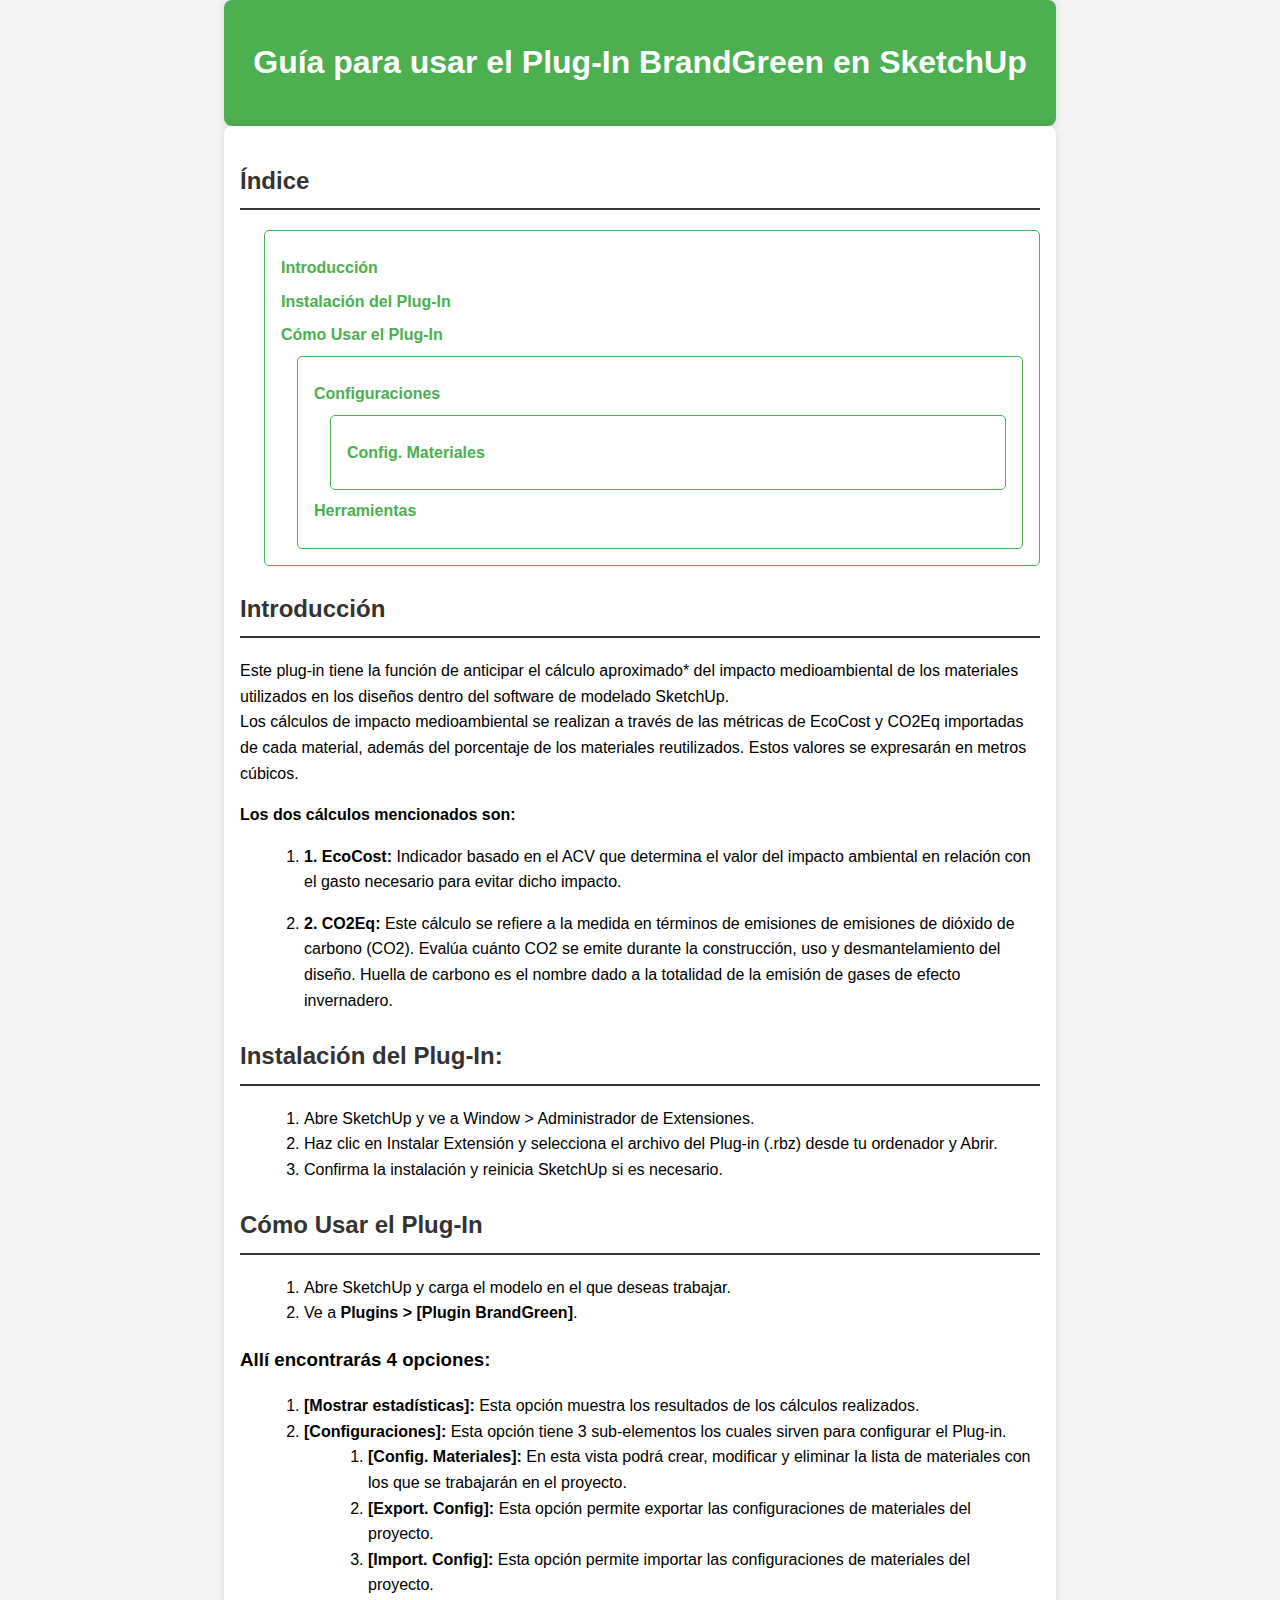
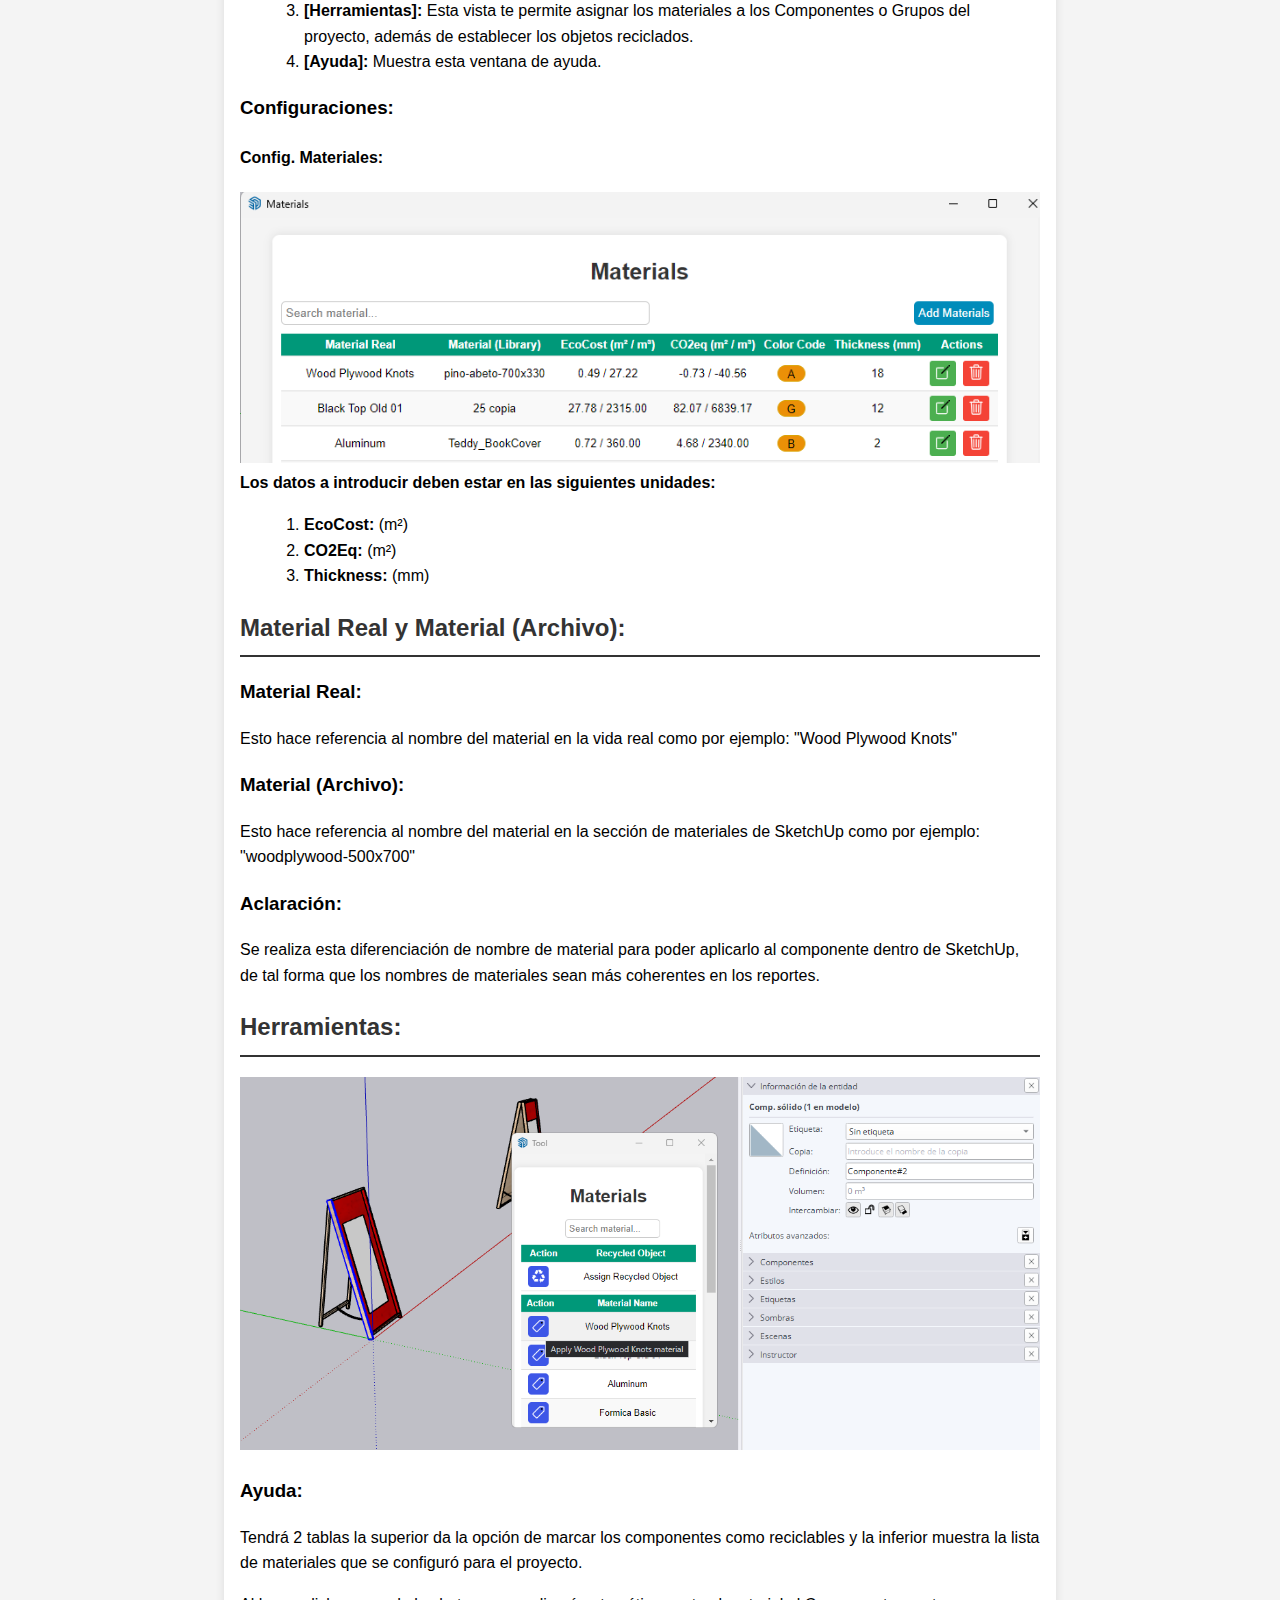
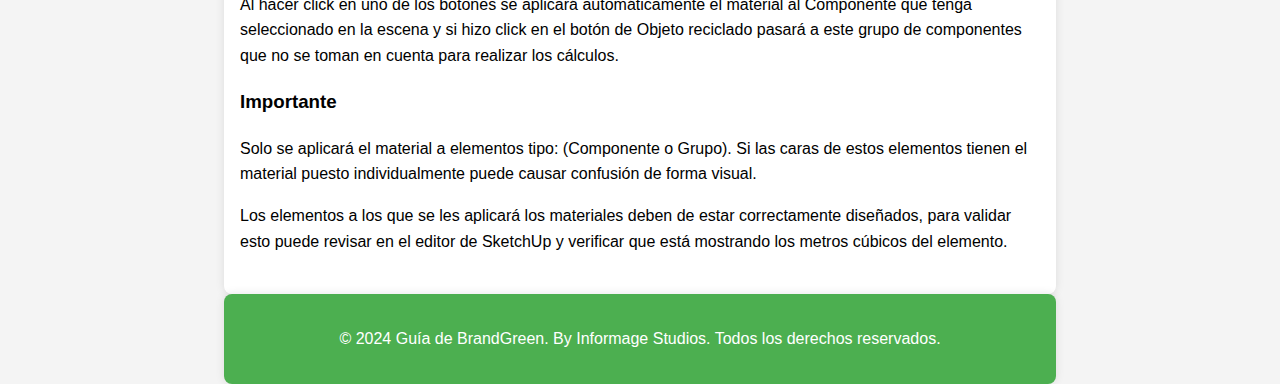
<file: BrandGreen/howToUse/index.html>
<!DOCTYPE html>
<html lang="es">
<head>
    <meta charset="UTF-8">
    <meta name="viewport" content="width=device-width, initial-scale=1.0">
    <title>Guía para usar el Plug-In BrandGreen en SketchUp</title>
    <link rel="stylesheet" href="style.css">
</head>
<body>
    <header>
        <h1>Guía para usar el Plug-In BrandGreen en SketchUp</h1>
    </header>
    <main>
        <section id="indice">
            <h2>Índice</h2>
            <ul>
                <li><a href="#introduction">Introducción</a></li>
                <li><a href="#installation">Instalación del Plug-In</a></li>
                <li><a href="#usage">Cómo Usar el Plug-In</a></li>
                <ul>
                    <li><a href="#configuraciones">Configuraciones</a></li>
                    <ul>
                        <li><a href="#conf-materiales">Config. Materiales</a></li>
                    </ul>
                    <li><a href="#herramientas">Herramientas</a></li>
                </ul>
            </ul>
        </section>
        <section id="introduction">
            <h2>Introducción</h2>
            <p> Este plug-in tiene la función de anticipar el cálculo aproximado* del impacto medioambiental de los materiales utilizados en los diseños dentro del software de modelado SketchUp. 
                <br>
                Los cálculos de impacto medioambiental se realizan a través de las métricas de EcoCost y CO2Eq importadas de cada material, además del porcentaje de los materiales reutilizados. Estos valores se expresarán en metros cúbicos.
            </p>
            <strong>Los dos cálculos mencionados son:</strong>
            <ol>
                <li>
                    <p>
                        <strong>1. EcoCost:</strong> Indicador basado en el ACV que determina el valor del impacto ambiental en relación con el gasto necesario para evitar dicho impacto. 
                    </p>
                </li>
                <li>
                    <p>
                        <strong>2. CO2Eq:</strong> Este cálculo se refiere a la medida en términos de emisiones de emisiones de dióxido de carbono (CO2). Evalúa cuánto CO2 se emite durante la construcción, uso y desmantelamiento del diseño. Huella de carbono es el nombre dado a la totalidad de la emisión de gases de efecto invernadero.
                    </p>
                </li>
            </ol>        
        </section>
        <section id="installation">
            <h2>Instalación del Plug-In:</h2>
            <ol>
                <li>Abre SketchUp y ve a Window > Administrador de Extensiones.</li>
                <li>Haz clic en Instalar Extensión y selecciona el archivo del Plug-in (.rbz) desde tu ordenador y Abrir.</li>
                <li>Confirma la instalación y reinicia SketchUp si es necesario.</li>
            </ol>
        </section>
        <section id="usage">
            <h2>Cómo Usar el Plug-In</h2>
            <ol>
                <li>Abre SketchUp y carga el modelo en el que deseas trabajar.</li>
                <li>Ve a <strong>Plugins &gt; [Plugin BrandGreen]</strong>.</li>                
            </ol>
            <h3>Allí encontrarás 4 opciones:</h3>
            <ol>
                <li><strong>[Mostrar estadísticas]: </strong> Esta opción muestra los resultados de los cálculos realizados.</li>
                <li><strong>[Configuraciones]: </strong> Esta opción tiene 3 sub-elementos los cuales sirven para configurar el Plug-in.</li>                
                <ol>
                    <li><strong>[Config. Materiales]: </strong> En esta vista podrá crear, modificar y eliminar la lista de materiales con los que se trabajarán en el proyecto.</li>
                    <li><strong>[Export. Config]: </strong> Esta opción permite exportar las configuraciones de materiales del proyecto.</li>                
                    <li><strong>[Import. Config]: </strong> Esta opción permite importar las configuraciones de materiales del proyecto.</li>                
                </ol>
                <li><strong>[Herramientas]: </strong> Esta vista te permite asignar los materiales a los Componentes o Grupos del proyecto, además de establecer los objetos reciclados.</li>                
                <li><strong>[Ayuda]: </strong> Muestra esta ventana de ayuda.</li>                
            </ol>
            <h3 id="configuraciones">Configuraciones: </h3>
            <h4 id="conf-materiales">Config. Materiales: </h4>
            <div>
                <img src="./assets/ConfMats.png" alt="Configuraciones de materiales"/>
                <strong>Los datos a introducir deben estar en las siguientes unidades: </strong>
                <ol>
                    <li><strong>EcoCost: </strong> (m²)</li>
                    <li><strong>CO2Eq: </strong> (m²)</li>
                    <li><strong>Thickness: </strong> (mm)</li>
                </ol>
                <h2>Material Real y Material (Archivo):</h2>
                <h3>Material Real:</h3>
                <p>Esto hace referencia al nombre del material en la vida real como por ejemplo: "Wood Plywood Knots"</p>
                <h3>Material (Archivo):</h3>
                <p>Esto hace referencia al nombre del material en la sección de materiales de SketchUp como por ejemplo: "woodplywood-500x700"</p>
                <h3>Aclaración:</h3>
                <p>Se realiza esta diferenciación de nombre de material para poder aplicarlo al componente dentro de SketchUp, de tal forma que los nombres de materiales sean más coherentes en los reportes.</p>
            </div>
            <h2 id="herramientas">Herramientas:</h2>
            <div>
                <img src="./assets/tool.png" alt="Herramientas"/>
                <h3>Ayuda:</h3>
                <p>Tendrá 2 tablas la superior da la opción de marcar los componentes como reciclables y la inferior muestra la lista de materiales que se configuró para el proyecto.</p>
                <p>Al hacer click en uno de los botones se aplicará automáticamente el material al Componente que tenga seleccionado en la escena y si hizo click en el botón de Objeto reciclado pasará a este grupo de componentes que no se toman en cuenta para realizar los cálculos.</p>
                <h3>Importante</h3>
                <p>Solo se aplicará el material a elementos tipo: (Componente o Grupo). Si las caras de estos elementos tienen el material puesto individualmente puede causar confusión de forma visual.</p>
                <p>Los elementos a los que se les aplicará los materiales deben de estar correctamente diseñados, para validar esto puede revisar en el editor de SketchUp y verificar que está mostrando los metros cúbicos del elemento.</p>
            </div>
        </section>      
    </main>
    <footer>
        <p>&copy; 2024 Guía de BrandGreen. By Informage Studios. Todos los derechos reservados.</p>
    </footer>
</body>
</html>
</file>
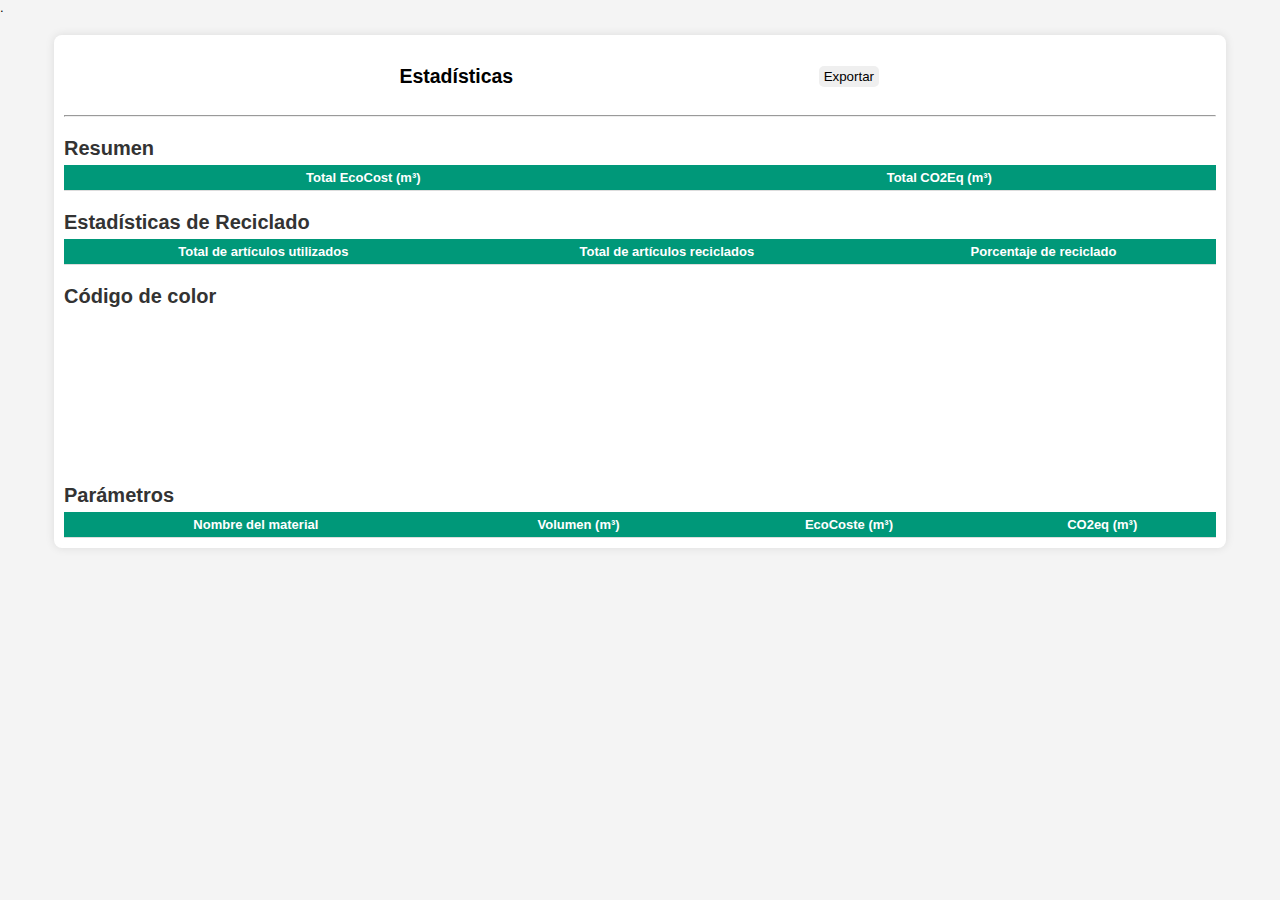
<file: BrandGreen/statisticsView/index.html>
<!DOCTYPE html>
<html lang="en">

<head>
    <meta charset="UTF-8">
    <meta name="viewport" content="width=device-width, initial-scale=1.0">
    <title>Polar Area Chart and Data Table</title>
    <link rel="stylesheet" href="style.css">
    <script src="chart.js"></script>.
    <script src="jspdf.umd.min.js"></script>
    <script src="html2pdf.bundle.min.js" integrity="sha512-GsLlZN/3F2ErC5ifS5QtgpiJtWd43JWSuIgh7mbzZ8zBps+dvLusV+eNQATqgA/HdeKFVgA5v3S/cIrLF7QnIg==" crossorigin="anonymous" referrerpolicy="no-referrer"></script>
</head>

<body>
    <div class="container" id="container">
        <div class="containerHead">
            <h2 class="title">Estadísticas</h2>
            <button class="export" id="btnExp" onclick="exportToPDF()">Exportar</button>
        </div>
        <hr>
      
        <h3 class="chart-title">Resumen</h3>
        <div class="summary-container">
            <table>
                <thead>
                    <tr>
                        <th>Total EcoCost (m³)</th>
                        <th>Total CO2Eq (m³)</th>
                    </tr>
                </thead>
                <tbody id="summaryTable">
                    <!-- Summary data will be inserted here by JavaScript -->
                </tbody>
            </table>
        </div>
        <h3 class="chart-title">Estadísticas de Reciclado</h3>
        <div class="summary-container">
            <table>
                <thead>
                    <tr>
                        <th>Total de artículos utilizados</th>
                        <th>Total de artículos reciclados</th>
                        <th>Porcentaje de reciclado</th>
                    </tr>
                </thead>
                <tbody id="recycledTable">
                    <!-- Summary data will be inserted here by JavaScript -->
                </tbody>
            </table>
        </div>
        <h3 class="chart-title">Código de color</h3>
        <div class="chart-container">
            <canvas id="polarAreaChart"></canvas>
        </div>
        <h3 class="chart-title">Parámetros</h3>
        <table id="materiales-table">
            <thead>
                <tr>
                    <th>Nombre del material</th>
                    <th>Volumen (m³)</th>
                    <th>EcoCoste (m³)</th>
                    <th>CO2eq (m³)</th>
                </tr>
            </thead>
            <tbody id="dataTable">
                <!-- Data will be inserted here by JavaScript -->
            </tbody>
        </table>
    </div>
    <script src="../utils.js"></script>
    <script src="script.js"></script>
</body>

</html>
</file>
<file: BrandGreen/howToUse/style.css>
body {
    font-family: Arial, sans-serif;
    line-height: 1.6;
    margin: 0;
    padding: 0;
    background-color: #f4f4f4;
}
header {
    background: #4CAF50;
    color: #fff;
    padding: 1rem;
    text-align: center;
    margin: auto;
    max-width: 800px;
    border-radius: 8px;
    box-shadow: 0 0 10px rgba(0, 0, 0, 0.1);
}

main {
    padding: 1rem;
    margin: auto;
    max-width: 800px;
    background: #fff;
    border-radius: 8px;
    box-shadow: 0 0 10px rgba(0, 0, 0, 0.1);
}

h2 {
    color: #333;
    border-bottom: 2px solid #333;
    padding-bottom: 0.5rem;
}


section {
    margin-bottom: 1.5rem;
}

ol, ul {
    margin-left: 1.5rem;
}
img{
    max-width: 800px;
    width: 100%;
    margin: auto;
}
footer {
    text-align: center;
    background: #4CAF50;
    padding: 1rem ;
    color: #fff;    
    width: 100%;
    bottom: 0;
    border-radius: 8px;
    margin: auto;
    max-width: 800px;
    box-shadow: 0 0 10px rgba(0, 0, 0, 0.1);
}


header, footer {
    background-color: #4CAF50;
    color: white;
    text-align: center;
    padding: 1rem;
}
main {
    padding: 1rem;
}
ul {
    list-style-type: none;
    padding: 0;
}
ul li {
    margin: 0.5rem 0;
}
ul li a {
    text-decoration: none;
    color: #4CAF50;
    font-weight: bold;
}
ul li a:hover {
    text-decoration: underline;
}
section#indice ul {
    border: 1px solid #4CAF50;
    padding: 1rem;
    border-radius: 5px;
}
section#indice ul ul {
    margin-left: 1rem;
}
section#indice ul ul ul {
    margin-left: 1rem;
}
</file>
<file: BrandGreen/statisticsView/style.css>
.chart-container {
    width: 50%;
    padding-left: 25%;
    text-align: center;
}
.title2 {
    margin-bottom: 3px;
    font-size: 24px;
    text-align: center;
    color: #333;
}
.title {
    margin: 0;
    padding-left: 10px;
    text-align: center;
    flex-grow: 1;
}

.chart-title {
    margin-bottom: 3px;
    font-size: 20px;
    color: #333;
}

body {
    font-family: Arial, sans-serif;
    background-color: #f4f4f4;
    margin: 0;
    padding: 0;
    font-size: small;
}
.export {
    flex-shrink: 0;
}

.container {
    width: 90%;
    margin: 0 auto;
    padding: 10px;
    background-color: #fff;
    box-shadow: 0 0 10px rgba(0, 0, 0, 0.1);
    border-radius: 8px;
    margin-top: 20px;
}
.containerHead {
    display: flex;
    justify-content: space-between;
    align-items: center;
    width: 90%;
    max-width: 800px;
    padding: 20px;
    background-color: #fff;
/*    box-shadow: 0 0 10px rgba(0, 0, 0, 0.1);*/
    border-radius: 8px;
}

h1 {
    text-align: center;
    color: #333;
}

table {
    width: 100%;
    border-collapse: collapse;
    margin-top: 5px;
}

thead {
    background-color: #009879;
    color: #ffffff;
}

th, td {
    padding: 5px;    
    border-bottom: 1px solid #dddddd;
}

tbody tr:nth-child(even) {
    background-color: #f9f9f9;
}

tbody tr:hover {
    background-color: #f1f1f1;
}

button {
    margin-right: 5px;
    padding: 3px 5px;
    border: none;
    border-radius: 5px;
    cursor: pointer;
}
</file>
